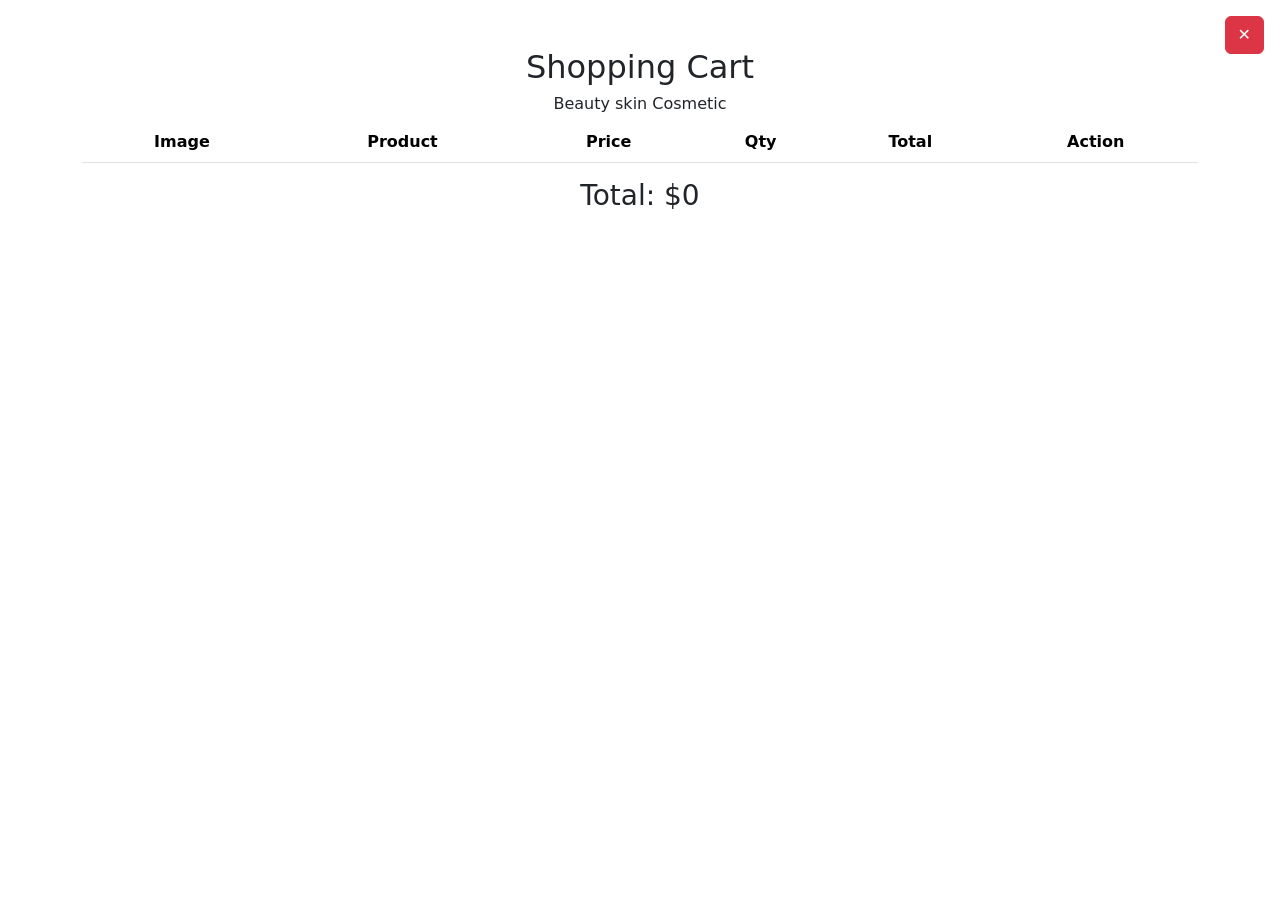
<file: cart.html>
<!doctype html>
<html>
  <head>
    <title>Shopping Cart</title>
    <link rel="stylesheet" href="assets/css/bootstrap.css" />
  </head>

  <body>
    <a
      href="index.html"
      class="btn btn-danger position-absolute top-0 end-0 m-3"
      >✕</a
    >
    <div class="container mt-5 text-center">
      <h2>Shopping Cart</h2>
      <h6>Beauty skin Cosmetic</h6>
      <table class="table">
        <thead>
          <tr>
            <th>Image</th>
            <th>Product</th>
            <th>Price</th>
            <th>Qty</th>
            <th>Total</th>
            <th>Action</th>
          </tr>
        </thead>

        <tbody id="cartTable"></tbody>
      </table>

      <h3 id="grandTotal"></h3>
    </div>

    <script>
      let cart = JSON.parse(localStorage.getItem("cart")) || [];

      let table = document.getElementById("cartTable");
      let total = 0;

      function showCart() {
        table.innerHTML = "";
        total = 0;

        cart.forEach((item, index) => {
          let row = `
<tr>
<td><img src="${item.image || ""}" width="45"></td>
<td>${item.name}</td>
<td>$${item.price}</td>
<td>${item.qty}</td>
<td>$${item.price * item.qty}</td>
<td>
<button class="btn btn-primary" onclick="deleteItem(${index})">
Delete
</button>
</td>
</tr>
`;

          table.innerHTML += row;

          total += item.price * item.qty;
        });

        document.getElementById("grandTotal").innerText = "Total: $" + total;
      }

      function deleteItem(index) {
        cart.splice(index, 1);

        localStorage.setItem("cart", JSON.stringify(cart));

        showCart();
      }

      showCart();
    </script>
  </body>
</html>
</file>
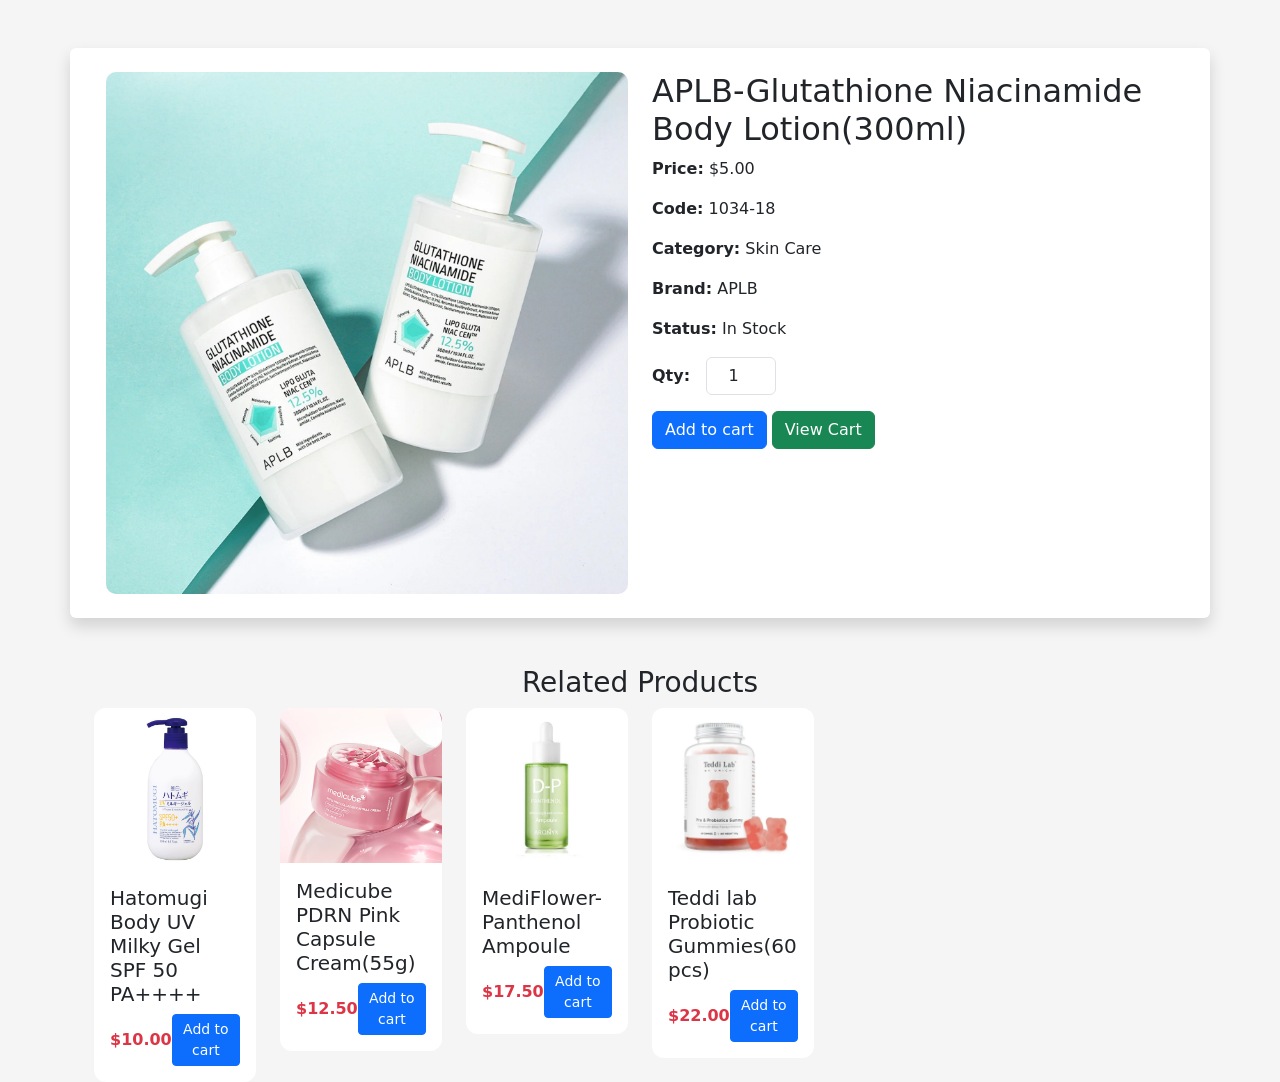
<file: product1.html>
<!doctype html>
<html lang="en">
  <head>
    <meta charset="UTF-8" />
    <meta name="viewport" content="width=device-width, initial-scale=1" />

    <title>APLB Body Lotion</title>

    <link rel="stylesheet" href="assets/css/bootstrap.css" />
    <style>
      body {
        background: #f5f5f5;
      }

      .product-img {
        border-radius: 10px;
      }

      .price {
        color: #ff2b7a;
        font-size: 30px;
        font-weight: bold;
      }

      .qty-box {
        width: 70px;
        text-align: center;
      }

      .related img {
        height: 150px;
        object-fit: cover;
      }
      .card {
        border: none;
        border-radius: 12px;
        overflow: hidden;
        transition: 0.3s;
      }

      .card:hover {
        transform: translateY(-5px);
        box-shadow: 0 8px 20px rgba(0, 0, 0, 0.15);
      }
    </style>
    <script>
      function addToCart(name, price, image) {
        let cart = JSON.parse(localStorage.getItem("cart")) || [];

        let found = cart.find((item) => item.name === name);

        if (found) {
          found.qty += 1;
        } else {
          cart.push({
            name: name,
            price: price,
            image: image,
            qty: 1,
          });
        }

        localStorage.setItem("cart", JSON.stringify(cart));

        alert("Added to cart!");
      }
    </script>
  </head>

  <body>
    <div class="container mt-5">
      <div class="row bg-white p-4 rounded shadow">
        <!-- Left -->
        <div class="col-md-6">
          <img
            src="assets/images/category/aplb_lotion.jpg"
            class="w-100 product-img"
          />
        </div>

        <!-- Right -->
        <div class="col-md-6">
          <h2>APLB-Glutathione Niacinamide Body Lotion(300ml)</h2>
          <p><strong>Price:</strong> $5.00</p>

          <p><strong>Code:</strong> 1034-18</p>

          <p><strong>Category:</strong> Skin Care</p>

          <p><strong>Brand:</strong> APLB</p>

          <p><strong>Status:</strong> In Stock</p>

          <!-- Quantity -->
          <div class="d-flex align-items-center mb-3">
            <strong class="me-3">Qty:</strong>
            <input type="number" value="1" class="form-control qty-box" />
          </div>
          <!-- Button -->
          <button
            class="btn btn-primary"
            onclick="
              addToCart(
                'APLB Body Lotion',
                5.0,
                'assets/images/category/aplb_lotion.jpg',
              )
            "
          >
            Add to cart
          </button>
          <a href="cart.html" class="btn btn-success">View Cart</a>
        </div>
      </div>
      <!-- Related Products -->
      <div class="container">
        <h3 class="mt-5 text-center">Related Products</h3>
        <div class="row">
          <div class="col-12 col-sm-6 col-md-4 col-lg-3 col-xl-2">
            <div class="card">
              <img
                src="assets/images/category/hatomugi_uvcare.jpg"
                class="card-img-top w-100"
              />
              <div class="card-body">
                <h5 class="card-title">
                  Hatomugi Body UV Milky Gel SPF 50 PA++++
                </h5>
                <div class="d-flex justify-content-between align-items-center">
                  <p class="text-danger fw-bold mb-0">$10.00</p>
                  <a href="#" class="btn btn-primary btn-sm">Add to cart</a>
                </div>
              </div>
            </div>
          </div>
          <div class="col-12 col-sm-6 col-md-4 col-lg-3 col-xl-2">
            <div class="card">
              <img
                src="assets/images/category/medicube.webp"
                class="card-img-top w-100"
              />
              <div class="card-body">
                <h5 class="card-title">
                  Medicube PDRN Pink Capsule Cream(55g)
                </h5>
                <div class="d-flex justify-content-between align-items-center">
                  <p class="text-danger fw-bold mb-0">$12.50</p>
                  <a href="#" class="btn btn-primary btn-sm">Add to cart</a>
                </div>
              </div>
            </div>
          </div>
          <div class="col-12 col-sm-6 col-md-4 col-lg-3 col-xl-2">
            <div class="card">
              <img
                src="assets/images/category/mediflower.jpg"
                class="card-img-top w-100"
              />
              <div class="card-body">
                <h5 class="card-title">MediFlower-Panthenol Ampoule</h5>
                <div class="d-flex justify-content-between align-items-center">
                  <p class="text-danger fw-bold mb-0">$17.50</p>
                  <a href="#" class="btn btn-primary btn-sm">Add to cart</a>
                </div>
              </div>
            </div>
          </div>
          <div class="col-12 col-sm-6 col-md-4 col-lg-3 col-xl-2">
            <div class="card">
              <img
                src="assets/images/category/teddi_lab.webp"
                class="card-img-top w-100"
              />
              <div class="card-body">
                <h5 class="card-title">Teddi lab Probiotic Gummies(60pcs)</h5>
                <div class="d-flex justify-content-between align-items-center">
                  <p class="text-danger fw-bold mb-0">$22.00</p>
                  <a href="#" class="btn btn-primary btn-sm">Add to cart</a>
                </div>
              </div>
            </div>
          </div>
        </div>
      </div>
    </div>
  </body>
</html>
</file>
